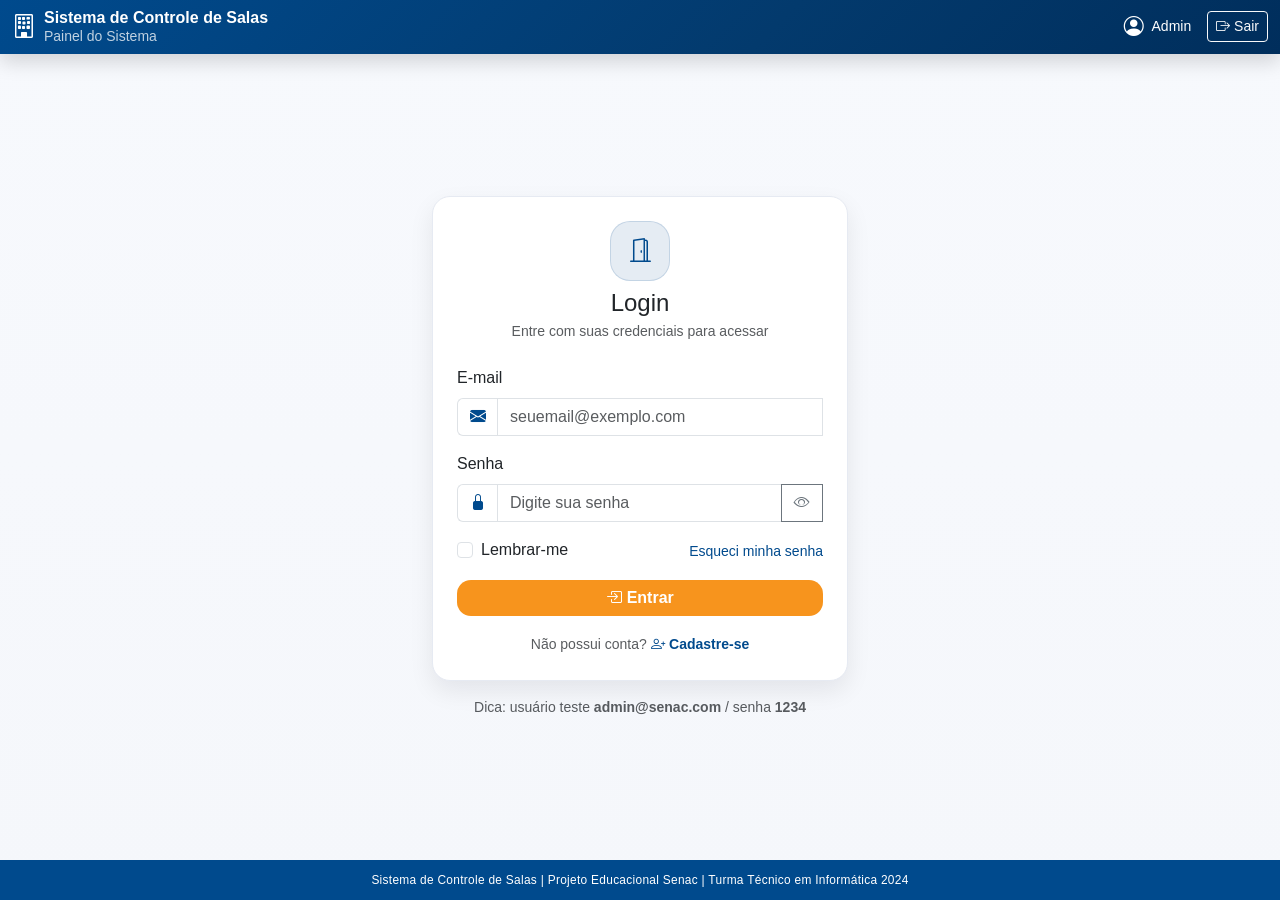
<file: index.html>
<!doctype html>
<html lang="pt-br">
  <head>
    <meta charset="UTF-8" />
    <meta name="viewport" content="width=device-width, initial-scale=1" />
    <title>Login - Sistema de Controle de Salas</title>

    <!-- Bootstrap 5 -->
    <link
      href="https://cdn.jsdelivr.net/npm/bootstrap@5.3.2/dist/css/bootstrap.min.css"
      rel="stylesheet"
    />
    <!-- Bootstrap Icons -->
    <link
      href="https://cdn.jsdelivr.net/npm/bootstrap-icons/font/bootstrap-icons.css"
      rel="stylesheet"
    />

    <!-- CSS do projeto (style.css) -->
    <link rel="stylesheet" href="assets/css/style.css" />
  </head>

  <body>
    <!-- Header -->
    <div id="app-header"></div>

    <!-- Corpo -->
    <main
      class="flex-grow-1 d-flex align-items-center justify-content-center px-3 py-4"
    >
      <div class="col-12 col-sm-10 col-md-7 col-lg-4">
        <div class="app-card p-4">
          <!-- Título -->
          <div class="text-center mb-4">
            <div class="app-icon-badge mx-auto mb-2">
              <i class="bi bi-door-open"></i>
            </div>
            <h4 class="mb-1">Login</h4>
            <div class="small text-muted">
              Entre com suas credenciais para acessar
            </div>
          </div>

          <!-- Erro padrão -->
          <div id="loginError" class="alert alert-danger d-none" role="alert">
            <i class="bi bi-exclamation-triangle"></i>
            E-mail ou senha inválidos.
          </div>

          <form id="loginForm" novalidate>
            <!-- Email -->
            <div class="mb-3">
              <label for="email" class="form-label">E-mail</label>
              <div class="input-group">
                <span class="input-group-text app-input-icon">
                  <i class="bi bi-envelope-fill"></i>
                </span>
                <input
                  type="email"
                  class="form-control"
                  id="email"
                  placeholder="seuemail@exemplo.com"
                  required
                />
                <div class="invalid-feedback">Informe um e-mail válido.</div>
              </div>
            </div>

            <!-- Senha -->
            <div class="mb-3">
              <label for="password" class="form-label">Senha</label>
              <div class="input-group">
                <span class="input-group-text app-input-icon">
                  <i class="bi bi-lock-fill"></i>
                </span>
                <input
                  type="password"
                  class="form-control"
                  id="password"
                  placeholder="Digite sua senha"
                  minlength="4"
                  required
                />
                <button
                  class="btn btn-outline-secondary"
                  type="button"
                  id="btnTogglePass"
                  aria-label="Mostrar/ocultar senha"
                >
                  <i class="bi bi-eye"></i>
                </button>
                <div class="invalid-feedback">
                  Informe sua senha (mín. 4 caracteres).
                </div>
              </div>
            </div>

            <!-- Lembrar-me / Esqueci -->
            <div class="d-flex align-items-center justify-content-between mb-3">
              <div class="form-check">
                <input
                  class="form-check-input"
                  type="checkbox"
                  id="rememberMe"
                />
                <label class="form-check-label" for="rememberMe"
                  >Lembrar-me</label
                >
              </div>

              <a href="#" class="small text-decoration-none"
                >Esqueci minha senha</a
              >
            </div>

            <!-- Botão -->
            <div class="d-grid mb-3">
              <button type="submit" class="btn app-btn-primary">
                <i class="bi bi-box-arrow-in-right"></i> Entrar
              </button>
            </div>

            <!-- Cadastro -->
            <div class="text-center">
              <span class="small text-muted">Não possui conta?</span>
              <a
                href="cadastro.html"
                class="small fw-semibold text-decoration-none"
              >
                <i class="bi bi-person-plus"></i> Cadastre-se
              </a>
            </div>
          </form>
        </div>

        <div class="text-center mt-3 small text-muted">
          Dica: usuário teste <span class="fw-semibold">admin@senac.com</span> /
          senha <span class="fw-semibold">1234</span>
        </div>
      </div>
    </main>

    <!-- Footer (componente padrão) -->
    <div id="app-footer"></div>

    <script src="https://cdn.jsdelivr.net/npm/bootstrap@5.3.2/dist/js/bootstrap.bundle.min.js"></script>

    <script>
      // ====== Carregar componente Footer ======
      async function loadComponent(id, file) {
        const el = document.getElementById(id);
        const res = await fetch(file);
        el.innerHTML = await res.text();
      }
      loadComponent("app-footer", "components/footer.html");

      // ====== Mostrar/Ocultar senha ======
      const btnTogglePass = document.getElementById("btnTogglePass");
      const passwordInput = document.getElementById("password");
      btnTogglePass.addEventListener("click", () => {
        const isPass = passwordInput.type === "password";
        passwordInput.type = isPass ? "text" : "password";
        btnTogglePass.innerHTML = isPass
          ? '<i class="bi bi-eye-slash"></i>'
          : '<i class="bi bi-eye"></i>';
      });

      // ====== Carregar componente Header ======
      async function loadComponent(id, file) {
        const el = document.getElementById(id);
        const res = await fetch(file);
        el.innerHTML = await res.text();
      }
      loadComponent("app-header", "components/header.html");
      // Logout padrão
      document.addEventListener("click", function (e) {
        if (e.target.closest("#btnLogout")) {
          localStorage.removeItem("auth");
          window.location.href = "index.html";
        }
      });

      // ====== Validação + Login (mock) ======
      const form = document.getElementById("loginForm");
      form.addEventListener("submit", (event) => {
        event.preventDefault();

        // validação bootstrap
        if (!form.checkValidity()) {
          form.classList.add("was-validated");
          return;
        }

        const email = document.getElementById("email").value.trim();
        const senha = document.getElementById("password").value;

        // Mock de login
        if (email === "admin@senac.com" && senha === "1234") {
          localStorage.setItem("auth", "true");
          window.location.href = "dashboard.html";
        } else {
          document.getElementById("loginError").classList.remove("d-none");
        }
      });
    </script>
  </body>
</html>
</file>
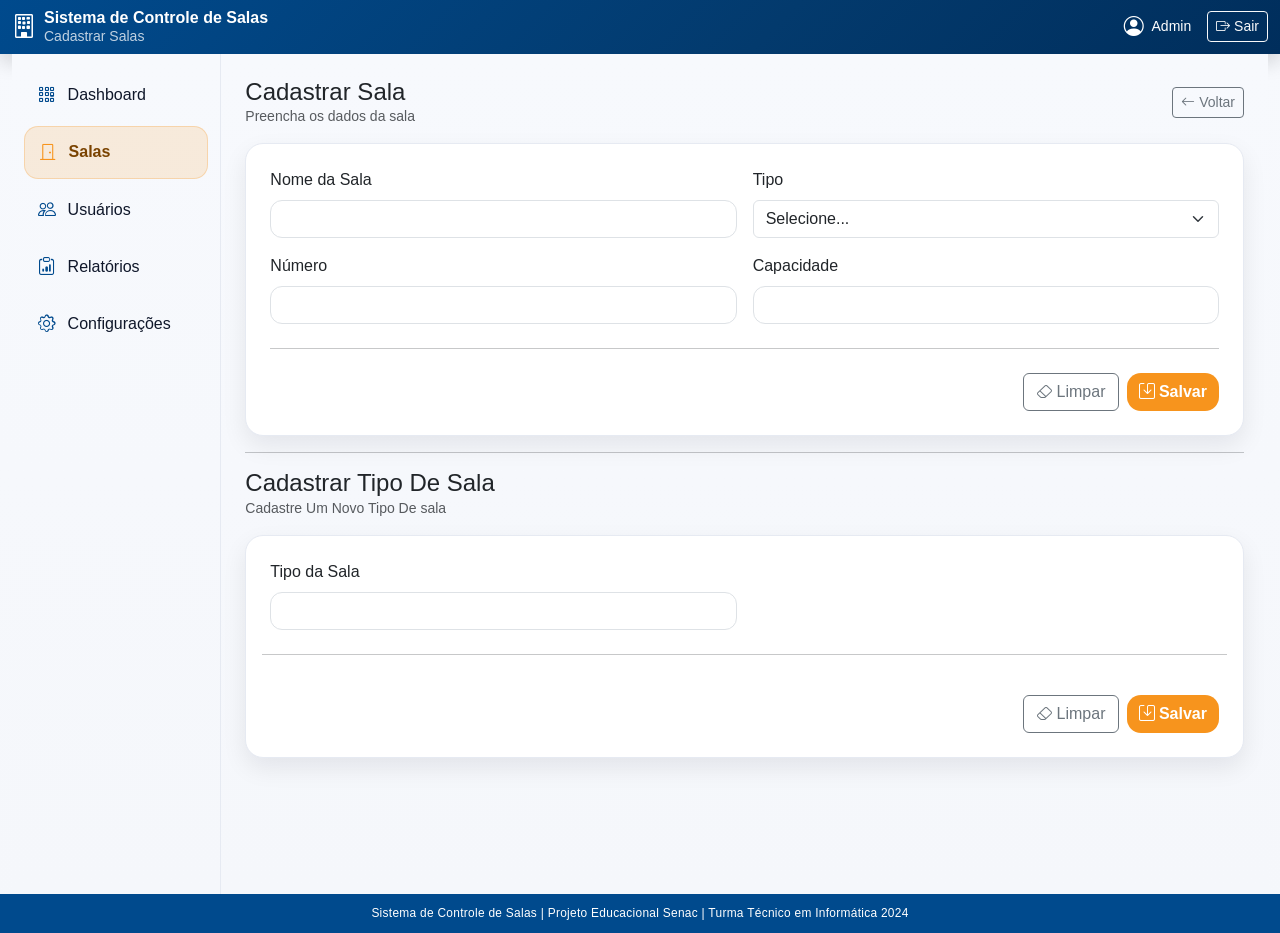
<file: cadastrosalas.html>
<!doctype html>
<html lang="pt-br">

<head>
    <meta charset="UTF-8" />
    <meta name="viewport" content="width=device-width, initial-scale=1" />
    <title>Cadastrar Salas</title>

    <!-- Bootstrap -->
    <link href="https://cdn.jsdelivr.net/npm/bootstrap@5.3.2/dist/css/bootstrap.min.css" rel="stylesheet" />
    <link href="https://cdn.jsdelivr.net/npm/bootstrap-icons/font/bootstrap-icons.css" rel="stylesheet" />

    <link rel="stylesheet" href="assets/css/style.css" />

    <script>
        (function () {
            const tema = localStorage.getItem("tema") || "light";
            document.documentElement.setAttribute("data-bs-theme", tema);
        })();
    </script>
</head>

<body>

    <!-- HEADER -->
    <div id="app-header"></div>

    <main class="flex-grow-1">
        <div class="container-fluid">
            <div class="row g-0">

                <!-- SIDEBAR -->
                <aside class="col-12 col-md-3 col-lg-2 app-sidebar">
                    <nav class="app-sidebar-nav">

                        <a class="app-side-link" href="dashboard.html">
                            <i class="bi bi-grid-3x3-gap"></i>
                            <span>Dashboard</span>
                        </a>

                        <a class="app-side-link active" href="salas.html">
                            <i class="bi bi-door-closed"></i>
                            <span>Salas</span>
                        </a>

                        <a class="app-side-link" href="usuarios.html">
                            <i class="bi bi-people"></i>
                            <span>Usuários</span>
                        </a>

                        <a class="app-side-link" href="relatorios.html">
                            <i class="bi bi-clipboard-data"></i>
                            <span>Relatórios</span>
                        </a>

                        <a class="app-side-link" href="configuracao.html">
                            <i class="bi bi-gear"></i>
                            <span>Configurações</span>
                        </a>

                    </nav>
                </aside>

                <!-- CONTEÚDO -->
                <section class="col-12 col-md-9 col-lg-10 p-3 p-md-4 app-content">

                    <!-- TOPO -->
                    <div class="d-flex justify-content-between align-items-center mb-3">
                        <div>
                            <h4 class="mb-0">Cadastrar Sala</h4>
                            <div class="small text-muted">
                                Preencha os dados da sala
                            </div>
                        </div>

                        <a href="salas.html" class="btn btn-outline-secondary btn-sm">
                            <i class="bi bi-arrow-left"></i> Voltar
                        </a>
                    </div>

                    <!-- CARD -->
                    <div class="app-card p-4">

                        <!-- Mensagens -->
                        <div id="msgOk" class="alert alert-success d-none">
                            Sala cadastrada com sucesso!
                        </div>

                        <div id="msgErro" class="alert alert-danger d-none">
                            Preencha os campos corretamente.
                        </div>

                        <form id="formSala" novalidate>
                            <div class="row g-3">

                                <!-- Nome -->
                                <div class="col-12 col-md-6">
                                    <label class="form-label">Nome da Sala</label>
                                    <input type="text" id="nome" class="form-control" required minlength="3">
                                    <div class="invalid-feedback">Informe o nome.</div>
                                </div>

                                <!-- Tipo -->
                                <div class="col-12 col-md-6">
                                    <label class="form-label">Tipo</label>
                                    <select id="tipo" class="form-select" required>
                                        <option value="">Selecione...</option>
                                        <option value="sala">Sala comum</option>
                                        <option value="laboratorio">Laboratório</option>
                                        <option value="auditorio">Auditório</option>
                                    </select>
                                    <div class="invalid-feedback">Selecione o tipo.</div>
                                </div>

                                <!-- Número -->
                                <div class="col-12 col-md-6">
                                    <label class="form-label">Número</label>
                                    <input type="number" id="numero" class="form-control" required>
                                </div>

                                <!-- Capacidade -->
                                <div class="col-12 col-md-6">
                                    <label class="form-label">Capacidade</label>
                                    <input type="number" id="capacidade" class="form-control" required>
                                </div>

                            </div>

            

                            <hr class="my-4">

                            <div class="d-flex justify-content-end gap-2">
                                <button type="reset" class="btn btn-outline-secondary">
                                    <i class="bi bi-eraser"></i> Limpar
                                </button>

                                <button type="submit" class="btn app-btn-primary">
                                    <i class="bi bi-save"></i> Salvar
                                </button>
                            </div>

                        </form>
                    </div>


                            <hr>



                        <!-- -->
                    <div class="d-flex justify-content-between align-items-center mb-3">
                        <div>
                            <h4 class="mb-0">Cadastrar Tipo De Sala</h4>
                            <div class="small text-muted">
                                Cadastre Um Novo Tipo De sala
                            </div>
                        </div>
                    </div>







                    <!-- CARD  Tipo Sala-->
                    <div class="app-card p-4">

                        <!-- Mensagens -->
                        <div id="msgOk" class="alert alert-success d-none">
                            Sala cadastrada com sucesso!
                        </div>

                        <div id="msgErro" class="alert alert-danger d-none">
                            Preencha os campos corretamente.
                        </div>

                        <form id="formTipoSala" novalidate>
                            <div class="row g-3">

                                <!-- TipoSala -->
                                <div class="col-12 col-md-6">
                                    <label class="form-label">Tipo da Sala</label>
                                    <input type="text" id="nome" class="form-control" required minlength="3">
                                    <div class="invalid-feedback">Informe o novo Tipo De Sala.</div>
                                </div>

                                      <hr class="my-4">

                            <div class="d-flex justify-content-end gap-2">
                                <button type="reset" class="btn btn-outline-secondary">
                                    <i class="bi bi-eraser"></i> Limpar
                                </button>

                                <button type="submit" class="btn app-btn-primary">
                                    <i class="bi bi-save"></i> Salvar
                                </button>
                            </div>
                             



                               

                            </div>
                        </form>
                    </div>
                     







                </section>
            </div>
               



























             
                     





























        </div>
    </main>

    <!-- FOOTER -->
    <div id="app-footer"></div>

    <!-- SCRIPT ORIGINAL (mantido) -->
    <script>

      // ====== Loader de componentes ======
    async function loadComponent(id, file) {
      const el = document.getElementById(id);
      const res = await fetch(file);
      el.innerHTML = await res.text();
    }

    loadComponent("app-header", "components/header.html").then(() => {
      const pageTitle = document.getElementById("pageTitle");
      if (pageTitle) pageTitle.textContent = "Cadastrar Salas";
    });
    loadComponent("app-footer", "components/footer.html");

   
        const KEY_SALAS = "salas";

        function carregarSalas() {
            return JSON.parse(localStorage.getItem(KEY_SALAS)) || [];
        }

        function salvarSalas(lista) {
            localStorage.setItem(KEY_SALAS, JSON.stringify(lista));
        }

        function mostrarMsg(tipo) {
            document.getElementById("msgOk").classList.add("d-none");
            document.getElementById("msgErro").classList.add("d-none");

            if (tipo === "ok") {
                document.getElementById("msgOk").classList.remove("d-none");
            } else {
                document.getElementById("msgErro").classList.remove("d-none");
            }
        }

        const form = document.getElementById("formSala");

        form.addEventListener("submit", function (e) {
            e.preventDefault();

            if (!form.checkValidity()) {
                form.classList.add("was-validated");
                mostrarMsg("erro");
                return;
            }

            const novaSala = {
                id: Date.now(),
                nome: document.getElementById("nome").value.trim(),
                tipo: document.getElementById("tipo").value,
                numero: Number(document.getElementById("numero").value),
                capacidade: Number(document.getElementById("capacidade").value)
            };

            const lista = carregarSalas();

            const existe = lista.some(s => s.numero === novaSala.numero);
            if (existe) {
                alert("Já existe uma sala com esse número.");
                return;
            }

            lista.push(novaSala);
            salvarSalas(lista);

            form.reset();
            form.classList.remove("was-validated");

            mostrarMsg("ok");

            setTimeout(() => {
                window.location.href = "salas.html";
            }, 800);
        });
    </script>

</body>

</html>
</file>
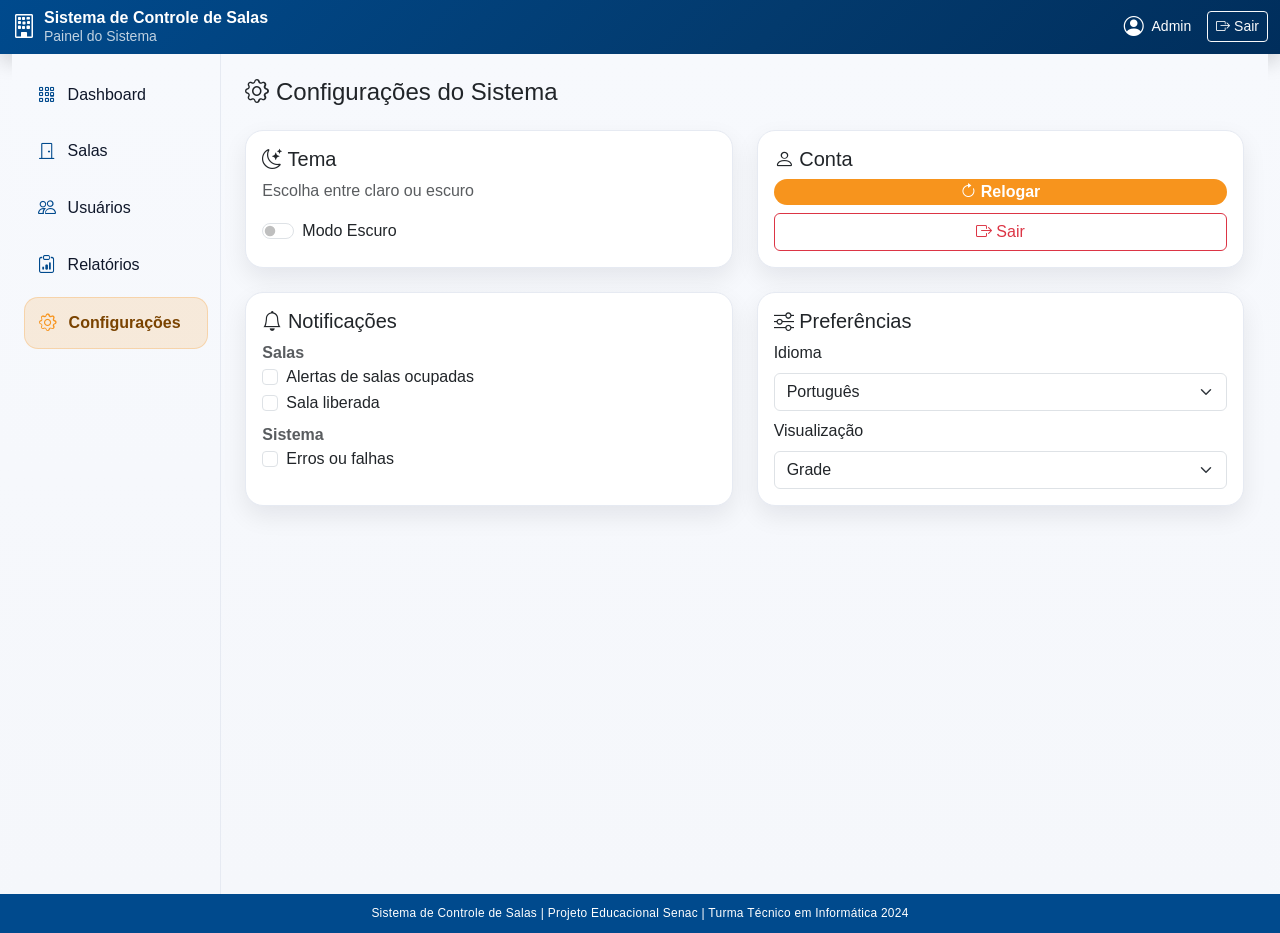
<file: configuracao.html>
<!doctype html>
<html lang="pt-br">
 
<head>
    <meta charset="UTF-8" />
    <meta name="viewport" content="width=device-width, initial-scale=1" />
    <title>Configurações - Sistema</title>
 
    <!-- TEMA GLOBAL -->
    <script>
        (function () {
            const tema = localStorage.getItem("tema") || "light";
            document.documentElement.setAttribute("data-bs-theme", tema);
        })();
    </script>
 
    <!-- Bootstrap -->
    <link href="https://cdn.jsdelivr.net/npm/bootstrap@5.3.2/dist/css/bootstrap.min.css" rel="stylesheet" />
 
    <!-- Icons -->
    <link href="https://cdn.jsdelivr.net/npm/bootstrap-icons/font/bootstrap-icons.css" rel="stylesheet" />
 
    <!-- CSS -->
    <link rel="stylesheet" href="assets/css/style.css" />
</head>
 
<body>
 
    <div id="app-header"></div>
 
    <main class="flex-grow-1">
        <div class="container-fluid">
            <div class="row g-0">
 
                <!-- MENU PADRÃO (IGUAL SALAS) -->
                <aside class="col-12 col-md-3 col-lg-2 app-sidebar">
                    <nav class="app-sidebar-nav">
                        <a class="app-side-link" href="dashboard.html">
                            <i class="bi bi-grid-3x3-gap"></i>
                            <span>Dashboard</span>
                        </a>
 
                        <a class="app-side-link" href="salas.html">
                            <i class="bi bi-door-closed"></i>
                            <span>Salas</span>
                        </a>
 
                        <a class="app-side-link" href="usuarios.html">
                            <i class="bi bi-people"></i>
                            <span>Usuários</span>
                        </a>
 
                        <a class="app-side-link" href="relatorios.html">
                            <i class="bi bi-clipboard-data"></i>
                            <span>Relatórios</span>
                        </a>
 
                        <a class="app-side-link active" href="configuracao.html">
                            <i class="bi bi-gear"></i>
                            <span>Configurações</span>
                        </a>
                    </nav>
                </aside>
 
                <!-- CONTEÚDO -->
                <section class="col-12 col-md-9 col-lg-10 p-3 p-md-4 app-content">
 
                    <h4 class="mb-4">
                        <i class="bi bi-gear"></i> Configurações do Sistema
                    </h4>
 
                    <div class="row g-4">
 
                        <!-- TEMA -->
                        <div class="col-md-6">
                            <div class="app-card p-3 h-100">
                                <h5><i class="bi bi-moon-stars"></i> Tema</h5>
                                <p class="text-muted">Escolha entre claro ou escuro</p>
 
                                <div class="form-check form-switch">
                                    <input class="form-check-input" type="checkbox" id="themeSwitch">
                                    <label class="form-check-label">Modo Escuro</label>
                                </div>
                            </div>
                        </div>
 
                        <!-- CONTA -->
                        <div class="col-md-6">
                            <div class="app-card p-3 h-100">
                                <h5><i class="bi bi-person"></i> Conta</h5>
 
                                <button class="app-btn app-btn-primary w-100 mb-2">
                                    <i class="bi bi-arrow-clockwise"></i> Relogar
                                </button>
 
                                <button class="btn btn-outline-danger w-100">
                                    <i class="bi bi-box-arrow-right"></i> Sair
                                </button>
                            </div>
                        </div>
 
                        <!-- NOTIFICAÇÕES -->
                        <div class="col-md-6 d-flex">
                            <div class="app-card p-3 w-100">
                                <h5><i class="bi bi-bell"></i> Notificações</h5>
 
                                <div class="mb-2">
                                    <strong class="text-muted">Salas</strong>
 
                                    <div class="form-check">
                                        <input class="form-check-input" type="checkbox">
                                        <label class="form-check-label">Alertas de salas ocupadas</label>
                                    </div>
 
                                    <div class="form-check">
                                        <input class="form-check-input" type="checkbox">
                                        <label class="form-check-label">Sala liberada</label>
                                    </div>
                                </div>
 
                                <div class="mb-2">
                                    <strong class="text-muted">Sistema</strong>
 
                                    <div class="form-check">
                                        <input class="form-check-input" type="checkbox">
                                        <label class="form-check-label">Erros ou falhas</label>
                                    </div>
                                </div>
                            </div>
                        </div>
 
                        <!-- PREFERÊNCIAS -->
                        <div class="col-md-6">
                            <div class="app-card p-3 h-100">
                                <h5><i class="bi bi-sliders"></i> Preferências</h5>
 
                                <label class="form-label">Idioma</label>
                                <select class="form-select mb-2">
                                    <option>Português</option>
                                    <option>Inglês</option>
                                </select>
 
                                <label class="form-label">Visualização</label>
                                <select class="form-select">
                                    <option>Grade</option>
                                    <option>Lista</option>
                                </select>
                            </div>
                        </div>
 
                    </div>
 
                </section>
            </div>
        </div>
    </main>
 
    <div id="app-footer"></div>
 
    <!-- Bootstrap -->
    <script src="https://cdn.jsdelivr.net/npm/bootstrap@5.3.2/dist/js/bootstrap.bundle.min.js"></script>
 
    <!-- COMPONENTES -->
    <script>
        async function loadComponent(id, file) {
            const el = document.getElementById(id);
            const res = await fetch(file);
            el.innerHTML = await res.text();
        }
 
        loadComponent("app-header", "components/header.html");
        loadComponent("app-footer", "components/footer.html");
    </script>
 
    <!-- SCRIPT TEMA -->
    <script>
        const themeSwitch = document.getElementById("themeSwitch");
 
        const temaAtual = localStorage.getItem("tema") || "light";
 
        if (temaAtual === "dark") {
            themeSwitch.checked = true;
        }
 
        themeSwitch.addEventListener("change", () => {
            const novoTema = themeSwitch.checked ? "dark" : "light";
 
            document.documentElement.setAttribute("data-bs-theme", novoTema);
            localStorage.setItem("tema", novoTema);
        });
    </script>
 
</body>
 
</html>
</file>
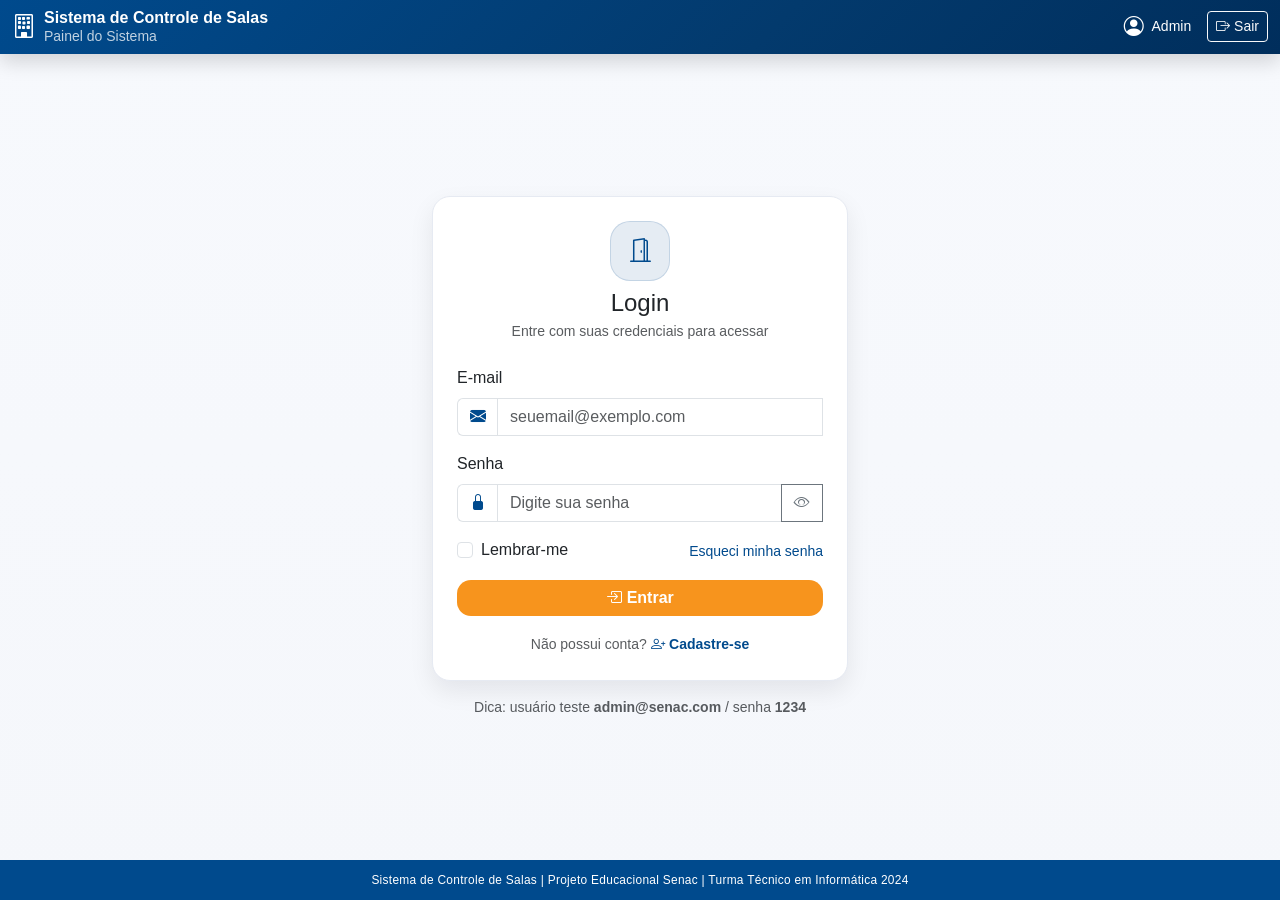
<file: dashboard.html>
<!doctype html>
<html lang="pt-br">

<head>
  <meta charset="UTF-8" />
  <meta name="viewport" content="width=device-width, initial-scale=1" />
  <title>Dashboard - Sistema de Controle de Salas</title>

  <!-- Bootstrap 5 -->
  <link href="https://cdn.jsdelivr.net/npm/bootstrap@5.3.2/dist/css/bootstrap.min.css" rel="stylesheet" />
  <!-- Bootstrap Icons -->
  <link href="https://cdn.jsdelivr.net/npm/bootstrap-icons/font/bootstrap-icons.css" rel="stylesheet" />

  <!-- CSS do projeto -->
  <link rel="stylesheet" href="assets/css/style.css" />

  <script>
    (function () {
      const tema = localStorage.getItem("tema") || "light";
      document.documentElement.setAttribute("data-bs-theme", tema);
    })();
  </script>







</head>

<body>
  <!-- Header (componente) -->
  <div id="app-header"></div>

  <main class="flex-grow-1">
    <div class="container-fluid">
      <div class="row g-0">
        <!-- MENU LATERAL (SIDEBAR) -->
        <aside class="col-12 col-md-3 col-lg-2 app-sidebar">
          <nav class="app-sidebar-nav">
            <a class="app-side-link active" href="dashboard.html">
              <i class="bi bi-grid-3x3-gap"></i>
              <span>Dashboard</span>
            </a>

            <a class="app-side-link" href="salas.html">
              <i class="bi bi-door-closed"></i>
              <span>Salas</span>
            </a>

            <a class="app-side-link" href="usuarios.html">
              <i class="bi bi-people"></i>
              <span>Usuários</span>
            </a>

            <a class="app-side-link" href="relatorios.html">
              <i class="bi bi-clipboard-data"></i>
              <span>Relatórios</span>
            </a>

            <a class="app-side-link" href="configuracao.html">
              <i class="bi bi-gear"></i>
              <span>Configurações</span>
            </a>
          </nav>
        </aside>

        <!-- CONTEÚDO -->
        <section class="col-12 col-md-9 col-lg-10 p-3 p-md-4 app-content">
          <!-- Topo / Ações -->
          <div class="d-flex flex-wrap gap-2 align-items-center justify-content-between mb-3">
            <div>
              <h4 class="mb-0">Dashboard</h4>
              <div class="small text-muted">Visão geral do uso das salas</div>
            </div>

            <div class="d-flex gap-2">
              <button class="btn btn-sm app-btn-primary" id="btnNovaSala">
                <i class="bi bi-plus-circle"></i> Nova Sala
              </button>
            </div>
          </div>

          <!-- KPIs -->
          <div class="row g-3 mb-3">
            <div class="col-12 col-md-6 col-xl-3">
              <div class="app-card p-3">
                <div class="d-flex justify-content-between align-items-center">
                  <div>
                    <div class="small text-muted">Total de salas</div>
                    <div class="fs-3 fw-bold" id="kpiTotal">0</div>
                  </div>

                  <div class="app-icon-badge app-icon-badge--sm kpi-icon kpi-icon--default">
                    <i class="bi bi-door-open"></i>
                  </div>
                </div>
              </div>
            </div>

            <div class="col-12 col-md-6 col-xl-3">
              <div class="app-card p-3">
                <div class="d-flex justify-content-between align-items-center">
                  <div>
                    <div class="small text-muted">Livres</div>
                    <div class="fs-3 fw-bold" id="kpiLivres">0</div>
                  </div>

                  <div class="app-icon-badge app-icon-badge--sm kpi-icon kpi-icon--livre">
                    <i class="bi bi-check-circle"></i>
                  </div>
                </div>
              </div>
            </div>

            <div class="col-12 col-md-6 col-xl-3">
              <div class="app-card p-3">
                <div class="d-flex justify-content-between align-items-center">
                  <div>
                    <div class="small text-muted">Em uso</div>
                    <div class="fs-3 fw-bold" id="kpiEmUso">0</div>
                  </div>

                  <div class="app-icon-badge app-icon-badge--sm kpi-icon kpi-icon--uso">
                    <i class="bi bi-exclamation-circle"></i>
                  </div>
                </div>
              </div>
            </div>

            <div class="col-12 col-md-6 col-xl-3">
              <div class="app-card p-3">
                <div class="d-flex justify-content-between align-items-center">
                  <div>
                    <div class="small text-muted">Manutenção</div>
                    <div class="fs-3 fw-bold" id="kpiUpdates">8</div>
                  </div>

                  <div class="app-icon-badge app-icon-badge--sm kpi-icon kpi-icon--manut">
                    <i class="bi bi-tools"></i>
                  </div>
                </div>
              </div>
            </div>
          </div>
          <!-- AGENDA POR PERÍODO -->
          <div class="row g-3 mb-3">
            <div class="col-12">
              <div class="app-card p-3">
                <div class="d-flex flex-wrap gap-2 align-items-center justify-content-between">
                  <div>
                    <div class="fw-bold">Ocupação por período</div>
                    <div class="small text-muted">
                      Selecione a data e veja as salas ocupadas por turno
                    </div>
                  </div>

                  <!-- Filtros de data -->
                  <div class="d-flex flex-wrap gap-2 align-items-center">
                    <select id="fDia" class="form-select form-select-sm app-date-select" aria-label="Dia"></select>
                    <select id="fMes" class="form-select form-select-sm app-date-select" aria-label="Mês"></select>
                    <select id="fAno" class="form-select form-select-sm app-date-select" aria-label="Ano"></select>

                    <button class="btn btn-sm btn-outline-secondary" id="btnHoje">
                      <i class="bi bi-calendar-event"></i> Hoje
                    </button>

                    <button class="btn btn-sm btn-outline-secondary" id="btnLimparAgenda">
                      <i class="bi bi-eraser"></i> Limpar
                    </button>
                  </div>
                </div>

                <hr class="my-3" />

                <!-- Turnos -->
                <div class="d-flex flex-wrap gap-2 mb-3">
                  <button class="btn btn-sm app-tab active" data-turno="manha" id="tabManha">
                    <i class="bi bi-sunrise"></i> Manhã
                  </button>
                  <button class="btn btn-sm app-tab" data-turno="tarde" id="tabTarde">
                    <i class="bi bi-sun"></i> Tarde
                  </button>
                  <button class="btn btn-sm app-tab" data-turno="noite" id="tabNoite">
                    <i class="bi bi-moon-stars"></i> Noite
                  </button>
                </div>

                <!-- Resultado -->
                <div id="agendaResumo" class="small text-muted mb-2"></div>

                <div class="table-responsive">
                  <table class="table align-middle mb-0">
                    <thead class="small text-muted">
                      <tr>
                        <th>Sala</th>
                        <th>Turma alocada</th>
                        <th class="text-end">Ações</th>
                      </tr>
                    </thead>
                    <tbody id="tbodyAgenda"></tbody>
                  </table>
                </div>
              </div>
            </div>
          </div>
        </section>
      </div>
    </div>
  </main>

  <!-- Footer (componente) -->
  <div id="app-footer"></div>

  <script src="https://cdn.jsdelivr.net/npm/bootstrap@5.3.2/dist/js/bootstrap.bundle.min.js"></script>

  <script>
    // ====== Component loader ======
    async function loadComponent(id, file) {
      const el = document.getElementById(id);
      const res = await fetch(file);
      el.innerHTML = await res.text();
    }

    // Header + Footer
    loadComponent("app-header", "components/header.html").then(() => {
      const pageTitle = document.getElementById("pageTitle");
      if (pageTitle) pageTitle.textContent = "Dashboard";

      const userName = document.getElementById("userName");
      if (userName) userName.textContent = "Admin";
    });

    loadComponent("app-footer", "components/footer.html");

    // Proteção simples
    if (localStorage.getItem("auth") !== "true") {
      window.location.href = "index.html";
    }

    // ====== Dados (mock) ======
    const salasPadrao = [
      {
        id: 1,
        nome: "Sala 01",
        tipo: "Sala",
        capacidade: 30,
        status: "livre",
      },
      { id: 2, nome: "Sala 02", tipo: "Sala", capacidade: 30, status: "uso" },
      {
        id: 3,
        nome: "Laboratório 01",
        tipo: "Lab",
        capacidade: 25,
        status: "livre",
      },
      {
        id: 4,
        nome: "Laboratório 02",
        tipo: "Lab",
        capacidade: 25,
        status: "uso",
      },
      {
        id: 5,
        nome: "Sala Maker",
        tipo: "Especial",
        capacidade: 20,
        status: "livre",
      },
      {
        id: 6,
        nome: "Auditório",
        tipo: "Especial",
        capacidade: 80,
        status: "livre",
      },
    ];

    const KEY = "salas";

    function carregarSalas() {
      const raw = localStorage.getItem(KEY);
      if (!raw) {
        localStorage.setItem(KEY, JSON.stringify(salasPadrao));
        return [...salasPadrao];
      }
      return JSON.parse(raw);
    }

    let salas = carregarSalas();

    function atualizarKPIs(lista) {
      document.getElementById("kpiTotal").textContent = lista.length;
      document.getElementById("kpiLivres").textContent = lista.filter(
        (s) => s.status === "livre",
      ).length;
      document.getElementById("kpiEmUso").textContent = lista.filter(
        (s) => s.status === "uso",
      ).length;
    }

    function render() {
      atualizarKPIs(salas);
      // Mantive aqui simples, porque você ainda vai colar o restante do dashboard completo.
    }

    document.getElementById("btnNovaSala").addEventListener("click", () => {
      alert("Em breve: tela de cadastro de salas.");
    });

    // Logout (delegação)
    document.addEventListener("click", function (e) {
      if (e.target.closest("#btnLogout")) {
        localStorage.removeItem("auth");
        window.location.href = "index.html";
      }
    });

    render();

    // ==================================================
    // AGENDA POR PERÍODO (localStorage)
    // ==================================================
    const KEY_AGENDA = "agenda";

    // Estrutura:
    // agenda = {
    //   "2026-02-27": { manha: [{sala:"Laboratório 01", turma:"SEDUC 2025"}], tarde: [], noite: [] }
    // }

    function getISODate(y, m, d) {
      const mm = String(m).padStart(2, "0");
      const dd = String(d).padStart(2, "0");
      return `${y}-${mm}-${dd}`;
    }

    function loadAgenda() {
      const raw = localStorage.getItem(KEY_AGENDA);
      if (!raw) {
        // seed exemplo
        const today = new Date();
        const y = today.getFullYear();
        const m = today.getMonth() + 1;
        const d = today.getDate();
        const iso = getISODate(y, m, d);

        const seed = {};
        seed[iso] = {
          manha: [
            { sala: "Laboratório 01", turma: "SEDUC 2025" },
            { sala: "Sala 02", turma: "Técnico em Informática" },
          ],
          tarde: [{ sala: "Sala Maker", turma: "Design de Interiores" }],
          noite: [{ sala: "Auditório", turma: "Palestra / Evento" }],
        };

        localStorage.setItem(KEY_AGENDA, JSON.stringify(seed));
        return seed;
      }
      return JSON.parse(raw);
    }

    function saveAgenda(agenda) {
      localStorage.setItem(KEY_AGENDA, JSON.stringify(agenda));
    }

    let agenda = loadAgenda();

    // Estado da UI
    let turnoAtual = "manha";

    // Popula selects de data
    function fillDateSelectors() {
      const sDia = document.getElementById("fDia");
      const sMes = document.getElementById("fMes");
      const sAno = document.getElementById("fAno");

      // Dia 1..31
      sDia.innerHTML = "";
      for (let d = 1; d <= 31; d++) {
        const opt = document.createElement("option");
        opt.value = String(d);
        opt.textContent = String(d).padStart(2, "0");
        sDia.appendChild(opt);
      }

      // Mes 1..12
      const meses = [
        "01 - Jan",
        "02 - Fev",
        "03 - Mar",
        "04 - Abr",
        "05 - Mai",
        "06 - Jun",
        "07 - Jul",
        "08 - Ago",
        "09 - Set",
        "10 - Out",
        "11 - Nov",
        "12 - Dez",
      ];
      sMes.innerHTML = "";
      meses.forEach((txt, idx) => {
        const opt = document.createElement("option");
        opt.value = String(idx + 1);
        opt.textContent = txt;
        sMes.appendChild(opt);
      });

      // Ano (range simples)
      const anoAtual = new Date().getFullYear();
      sAno.innerHTML = "";
      for (let y = anoAtual - 30; y <= anoAtual + 2; y++) {
        const opt = document.createElement("option");
        opt.value = String(y);
        opt.textContent = String(y);
        sAno.appendChild(opt);
      }
    }

    function setTodayInSelectors() {
      const now = new Date();
      document.getElementById("fDia").value = String(now.getDate());
      document.getElementById("fMes").value = String(now.getMonth() + 1);
      document.getElementById("fAno").value = String(now.getFullYear());
    }

    function getSelectedISO() {
      const d = Number(document.getElementById("fDia").value);
      const m = Number(document.getElementById("fMes").value);
      const y = Number(document.getElementById("fAno").value);
      return getISODate(y, m, d);
    }

    function ensureDay(iso) {
      if (!agenda[iso]) {
        agenda[iso] = { manha: [], tarde: [], noite: [] };
        saveAgenda(agenda);
      }
    }

    function badgeOcupacao(qtd) {
      if (qtd > 0) {
        return `<span class="agenda-badge agenda-badge--ocupado"><i class="bi bi-x-circle"></i> ${qtd} ocupada(s)</span>`;
      }
      return `<span class="agenda-badge agenda-badge--livre"><i class="bi bi-check-circle"></i> Livre</span>`;
    }

    function renderAgenda() {
      const iso = getSelectedISO();
      ensureDay(iso);

      const lista = agenda[iso][turnoAtual] || [];
      const turnoLabel =
        turnoAtual === "manha"
          ? "Manhã"
          : turnoAtual === "tarde"
            ? "Tarde"
            : "Noite";

      document.getElementById("agendaResumo").innerHTML =
        `Data: <strong>${iso}</strong> • Período: <strong>${turnoLabel}</strong> • ${badgeOcupacao(lista.length)}`;

      const tbody = document.getElementById("tbodyAgenda");
      if (lista.length === 0) {
        tbody.innerHTML = `
        <tr>
          <td colspan="3" class="text-center text-muted py-4">
            Nenhuma sala ocupada neste período.
          </td>
        </tr>
      `;
        return;
      }

      tbody.innerHTML = lista
        .map(
          (item, idx) => `
      <tr>
        <td class="fw-semibold">${item.sala}</td>
        <td>${item.turma}</td>
        <td class="text-end">
          <button class="btn btn-sm btn-outline-primary" data-action="editarAgenda" data-idx="${idx}">
  <i class="bi bi-pencil"></i> Alterar
</button>
        </td>
      </tr>
    `,
        )
        .join("");
    }

    function setActiveTab(turno) {
      turnoAtual = turno;

      document
        .querySelectorAll(".app-tab")
        .forEach((b) => b.classList.remove("active"));
      const btn = document.querySelector(`.app-tab[data-turno="${turno}"]`);
      if (btn) btn.classList.add("active");

      renderAgenda();
    }

    // Eventos
    function bindAgendaEvents() {
      document
        .getElementById("fDia")
        .addEventListener("change", renderAgenda);
      document
        .getElementById("fMes")
        .addEventListener("change", renderAgenda);
      document
        .getElementById("fAno")
        .addEventListener("change", renderAgenda);

      document.getElementById("btnHoje").addEventListener("click", () => {
        setTodayInSelectors();
        renderAgenda();
      });

      document
        .getElementById("btnLimparAgenda")
        .addEventListener("click", () => {
          const iso = getSelectedISO();
          ensureDay(iso);
          agenda[iso] = { manha: [], tarde: [], noite: [] };
          saveAgenda(agenda);
          renderAgenda();
        });

      document.querySelectorAll(".app-tab").forEach((btn) => {
        btn.addEventListener("click", () =>
          setActiveTab(btn.getAttribute("data-turno")),
        );
      });

      document
        .getElementById("tbodyAgenda")
        .addEventListener("click", (e) => {
          const btn = e.target.closest("button");
          if (!btn) return;

          const action = btn.getAttribute("data-action");
          if (action !== "removerAgenda") return;

          const idx = Number(btn.getAttribute("data-idx"));
          const iso = getSelectedISO();
          ensureDay(iso);

          agenda[iso][turnoAtual].splice(idx, 1);
          saveAgenda(agenda);
          renderAgenda();
        });
    }

    // Init
    fillDateSelectors();
    setTodayInSelectors();
    bindAgendaEvents();
    setActiveTab("manha");
  </script>
</body>

</html>
</file>
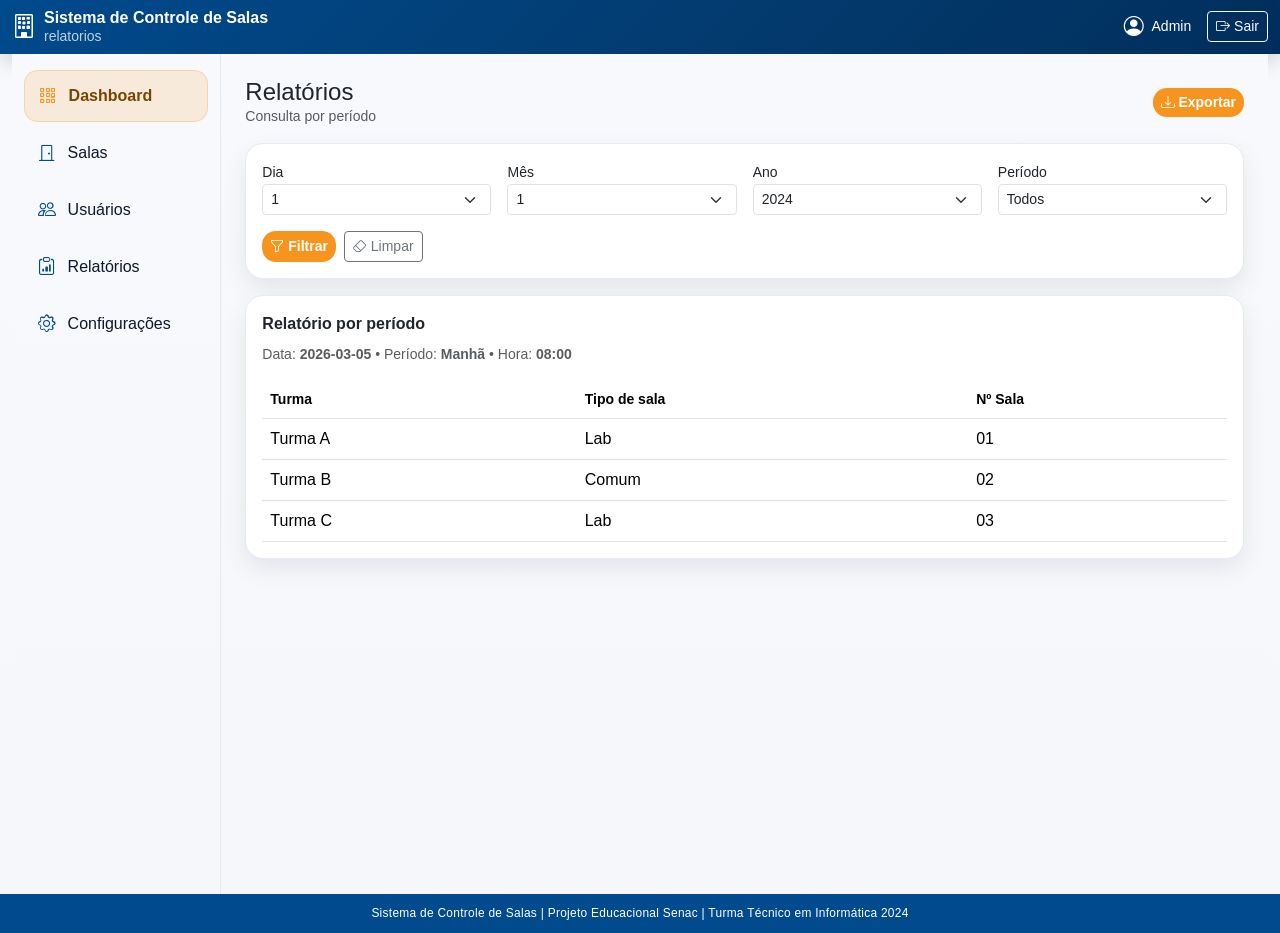
<file: relatorios.html>
<!doctype html>
<html lang="pt-br">

<head>
  <meta charset="UTF-8" />
  <meta name="viewport" content="width=device-width, initial-scale=1" />
  <title>Dashboard - Sistema de Controle de Salas</title>

  <!-- Bootstrap 5 -->
  <link href="https://cdn.jsdelivr.net/npm/bootstrap@5.3.2/dist/css/bootstrap.min.css" rel="stylesheet" />
  <!-- Bootstrap Icons -->
  <link href="https://cdn.jsdelivr.net/npm/bootstrap-icons/font/bootstrap-icons.css" rel="stylesheet" />

  <!-- CSS do projeto -->
  <link rel="stylesheet" href="assets/css/style.css" />

  <script>
    (function () {
      const tema = localStorage.getItem("tema") || "light";
      document.documentElement.setAttribute("data-bs-theme", tema);
    })();
  </script>





</head>

<body>
  <!-- Header (componente) -->
  <div id="app-header"></div>

  <main class="flex-grow-1">
    <div class="container-fluid">
      <div class="row g-0">
        <!-- MENU LATERAL (SIDEBAR) -->
        <aside class="col-12 col-md-3 col-lg-2 app-sidebar">
          <nav class="app-sidebar-nav">
            <a class="app-side-link active" href="dashboard.html">
              <i class="bi bi-grid-3x3-gap"></i>
              <span>Dashboard</span>
            </a>

            <a class="app-side-link" href="salas.html">
              <i class="bi bi-door-closed"></i>
              <span>Salas</span>
            </a>

            <a class="app-side-link" href="usuarios.html">
              <i class="bi bi-people"></i>
              <span>Usuários</span>
            </a>

            <a class="app-side-link" href="relatorios.html">
              <i class="bi bi-clipboard-data"></i>
              <span>Relatórios</span>
            </a>

            <a class="app-side-link" href="configuracao.html">
              <i class="bi bi-gear"></i>
              <span>Configurações</span>
            </a>
          </nav>
        </aside>

        <!-- CONTEÚDO -->
        <section class="col-12 col-md-9 col-lg-10 p-3 p-md-4 app-content">

          <!-- TOPO -->
          <div class="d-flex justify-content-between align-items-center mb-3">
            <div>
              <h4 class="mb-0">Relatórios</h4>
              <div class="small text-muted">Consulta por período</div>
            </div>

            <button class="btn btn-sm app-btn-primary" id="btnExportar">
              <i class="bi bi-download"></i> Exportar
            </button>
          </div>

          <!-- FILTROS (PADRÃO DASHBOARD) -->
          <div class="app-card p-3 mb-3">

            <div class="row g-3">

              <div class="col-md-3">
                <label class="small">Dia</label>
                <select id="fRelDia" class="form-select form-select-sm app-date-select"></select>
              </div>

              <div class="col-md-3">
                <label class="small">Mês</label>
                <select id="fRelMes" class="form-select form-select-sm app-date-select"></select>
              </div>

              <div class="col-md-3">
                <label class="small">Ano</label>
                <select id="fRelAno" class="form-select form-select-sm app-date-select"></select>
              </div>

              <div class="col-md-3">
                <label class="small">Período</label>
                <select id="fRelPeriodo" class="form-select form-select-sm">
                  <option value="">Todos</option>
                  <option value="Manhã">Manhã</option>
                  <option value="Tarde">Tarde</option>
                  <option value="Noite">Noite</option>
                </select>
              </div>

            </div>

            <div class="mt-3 d-flex gap-2">
              <button class="btn btn-sm app-btn-primary" id="btnFiltrarRel">
                <i class="bi bi-funnel"></i> Filtrar
              </button>

              <button class="btn btn-sm btn-outline-secondary" id="btnLimparRel">
                <i class="bi bi-eraser"></i> Limpar
              </button>
            </div>

          </div>

          <!-- RESULTADO -->
          <div class="app-card p-3">

            <div class="fw-bold mb-2">Relatório por período</div>

            <div id="relResumo" class="small text-muted mb-3"></div>

            <div class="table-responsive">
              <table class="table align-middle mb-0">
                <thead class="small text-muted">
                  <tr>
                    <th>Turma</th>
                    <th>Tipo de sala</th>
                    <th>Nº Sala</th>
                  </tr>
                </thead>

                <tbody id="tbodyRelatorio"></tbody>
              </table>
            </div>

          </div>

        </section>
      </div>
    </div>
  </main>

  <!-- Footer (componente) -->
  <div id="app-footer"></div>

  <script src="https://cdn.jsdelivr.net/npm/bootstrap@5.3.2/dist/js/bootstrap.bundle.min.js"></script>




  <script>
    // ==============================
    // DADOS MOCK (PADRÃO SISTEMA)
    // ==============================
    const relDados = [
      { data: "2026-03-05", periodo: "Manhã", hora: "08:00", turma: "Turma A", tipo: "Lab", sala: "01" },
      { data: "2026-03-05", periodo: "Manhã", hora: "10:00", turma: "Turma B", tipo: "Comum", sala: "02" },
      { data: "2026-03-05", periodo: "Tarde", hora: "14:00", turma: "Turma C", tipo: "Lab", sala: "03" }
    ];

    // ==============================
    // POPULAR FILTROS
    // ==============================
    function initFiltros() {
      const dia = document.getElementById("fRelDia");
      const mes = document.getElementById("fRelMes");
      const ano = document.getElementById("fRelAno");

      for (let i = 1; i <= 31; i++) {
        dia.innerHTML += `<option>${i}</option>`;
      }

      for (let i = 1; i <= 12; i++) {
        mes.innerHTML += `<option>${i}</option>`;
      }

      for (let i = 2024; i <= 2027; i++) {
        ano.innerHTML += `<option>${i}</option>`;
      }
    }

    // ==============================
    // RENDER
    // ==============================
    function renderRelatorios(filtro = {}) {
      const tbody = document.getElementById("tbodyRelatorio");
      const resumo = document.getElementById("relResumo");

      tbody.innerHTML = "";

      let dadosFiltrados = relDados.filter(item => {
        if (filtro.periodo && item.periodo !== filtro.periodo) return false;
        return true;
      });

      if (dadosFiltrados.length === 0) {
        resumo.textContent = "Nenhum resultado encontrado.";
        return;
      }

      const ref = dadosFiltrados[0];

      resumo.innerHTML = `
    Data: <strong>${ref.data}</strong> • 
    Período: <strong>${ref.periodo}</strong> • 
    Hora: <strong>${ref.hora}</strong>
  `;

      dadosFiltrados.forEach(item => {
        tbody.innerHTML += `
      <tr>
        <td>${item.turma}</td>
        <td>${item.tipo}</td>
        <td>${item.sala}</td>
      </tr>
    `;
      });
    }

    // ==============================
    // EVENTOS
    // ==============================
    document.getElementById("btnFiltrarRel").addEventListener("click", () => {
      const periodo = document.getElementById("fRelPeriodo").value;

      renderRelatorios({ periodo });
    });

    document.getElementById("btnLimparRel").addEventListener("click", () => {
      document.getElementById("fRelPeriodo").value = "";
      renderRelatorios();
    });

    // ==============================
    // INIT
    // ==============================
    initFiltros();
    renderRelatorios();
  </script>


































  <!-- SCRIPT PRINCIPAL -->
  <script>
    // Função para carregar componentes
    function loadComponent(id, url) {
      return fetch(url)
        .then(response => {
          if (!response.ok) {
            throw new Error("Erro ao carregar: " + url);
          }
          return response.text();
        })
        .then(data => {
          document.getElementById(id).innerHTML = data;
        })
        .catch(error => {
          console.error(error);
          document.getElementById(id).innerHTML = "<p style='color:red;'>Erro ao carregar componente</p>";
        });
    }

    // Carregar Header
    loadComponent("app-header", "components/header.html")
      .then(() => {
        const pageTitle = document.getElementById("pageTitle");
        if (pageTitle) pageTitle.textContent = "relatorios";

        const userName = document.getElementById("userName");
        if (userName) userName.textContent = "Admin";
      });

    // Carregar Footer
    loadComponent("app-footer", "components/footer.html");
  </script>





</body>

</html>
</file>
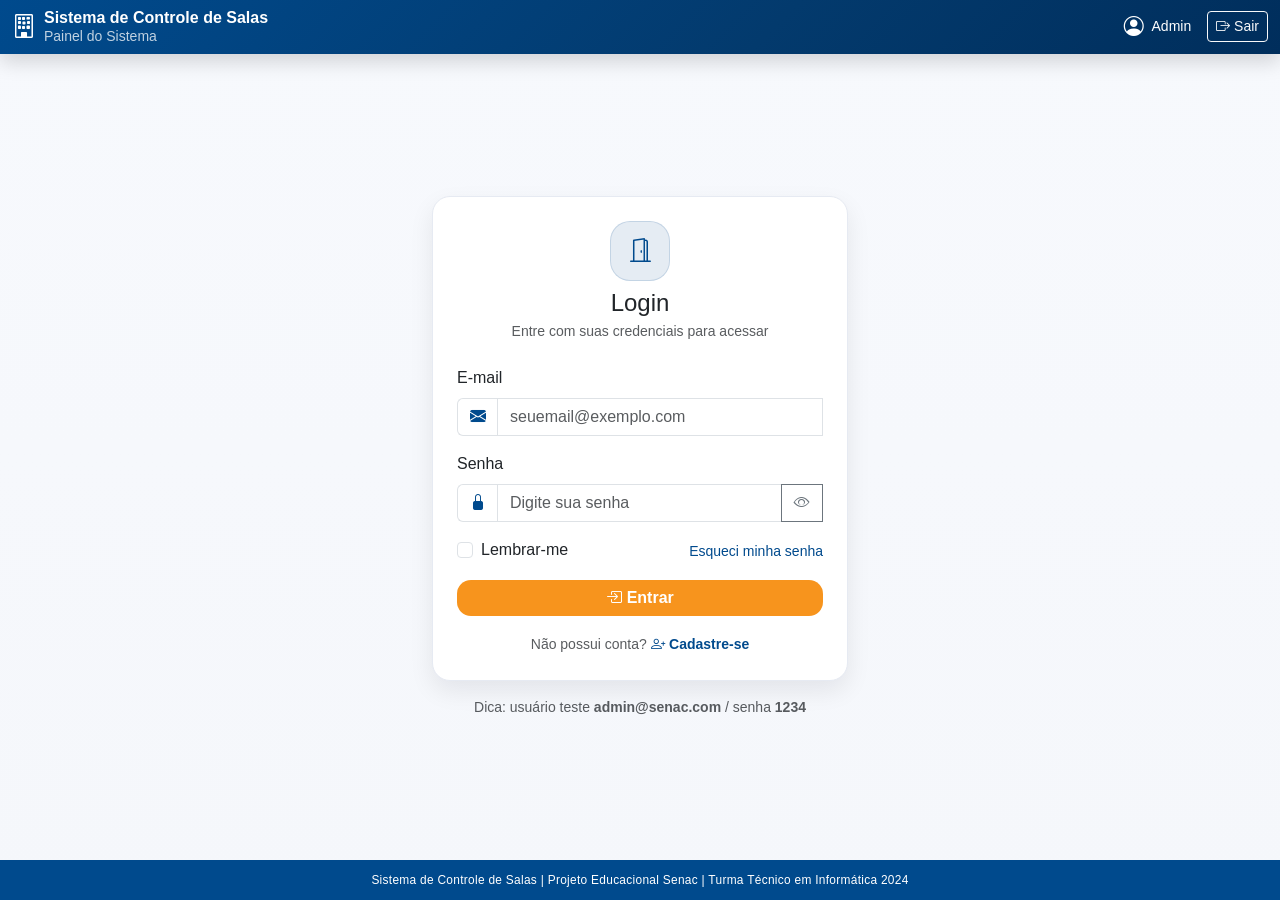
<file: salas.html>
<!doctype html>
<html lang="pt-br">
 
<head>
  <meta charset="UTF-8" />
  <meta name="viewport" content="width=device-width, initial-scale=1" />
  <title>Salas - Sistema de Controle de Salas</title>
 
  <!-- Bootstrap 5 -->
  <link href="https://cdn.jsdelivr.net/npm/bootstrap@5.3.2/dist/css/bootstrap.min.css" rel="stylesheet" />
  <!-- Bootstrap Icons -->
  <link href="https://cdn.jsdelivr.net/npm/bootstrap-icons/font/bootstrap-icons.css" rel="stylesheet" />
 
  <!-- CSS do projeto -->
  <link rel="stylesheet" href="assets/css/style.css" />
  <!-- ===== MODO NOTURNO -> TESTE ===== -->
    <script>
        (function () {
            const tema = localStorage.getItem("tema") || "light";
            document.documentElement.setAttribute("data-bs-theme", tema);
        })();
    </script>
</head>
 
<body>
  <div id="app-header"></div>
 
  <main class="flex-grow-1">
    <div class="container-fluid">
      <div class="row g-0">
 
        <!-- MENU -->
        <aside class="col-12 col-md-3 col-lg-2 app-sidebar">
          <nav class="app-sidebar-nav">
            <a class="app-side-link" href="dashboard.html">
              <i class="bi bi-grid-3x3-gap"></i>
              <span>Dashboard</span>
            </a>
 
            <a class="app-side-link active" href="salas.html">
              <i class="bi bi-door-closed"></i>
              <span>Salas</span>
            </a>
 
            <a class="app-side-link" href="usuarios.html">
              <i class="bi bi-people"></i>
              <span>Usuários</span>
            </a>
            <a class="app-side-link" href="relatorios.html">
              <i class="bi bi-clipboard-data"></i>
              <span>Relatórios</span>
            </a>
 
            <a class="app-side-link" href="config.html">
              <i class="bi bi-gear"></i>
              <span>Configurações</span>
            </a>
          </nav>
        </aside>
 
        <!-- CONTEÚDO -->
        <section class="col-12 col-md-9 col-lg-10 p-3 p-md-4 app-content">
 
          <!-- TOPO -->
          <div class="d-flex justify-content-between mb-3">
            <div>
              <h4 class="mb-0">Salas</h4>
              <div class="small text-muted">
                Gerencie as salas disponíveis
              </div>
            </div>
 
            <button class="btn btn-sm app-btn-primary" id="btnNovaSala">
              <i class="bi bi-plus-circle"></i> Nova Sala
            </button>
          </div>
 
          <!-- FILTROS -->
          <div class="app-card p-3 mb-3">
            <div class="row g-2">
              <div class="col-md-6">
                <input id="buscaSala" type="text" class="form-control" placeholder="Buscar por nome ou tipo..." />
              </div>
 
              <div class="col-md-3">
                <select id="filtroTipo" class="form-select">
                  <option value="todos">Todos os tipos</option>
                  <option value="laboratorio">Laboratório</option>
                  <option value="sala">Sala comum</option>
                  <option value="auditorio">Auditório</option>
                </select>
              </div>
 
              <div class="col-md-3">
                <button id="btnLimpar" class="btn btn-outline-secondary w-100">
                  Limpar
                </button>
              </div>
            </div>
          </div>
 
          <!-- TABELA -->
          <div class="app-card p-3">
            <div class="d-flex justify-content-between mb-2">
              <div class="fw-bold">Lista de Salas</div>
              <div id="totalSalas" class="small text-muted">0 salas</div>
            </div>
 
            <div class="table-responsive">
              <table class="table">
                <thead>
                  <tr>
                    <th>Nome</th>
                    <th>Capacidade</th>
                    <th>Tipo</th>
                    <th class="text-end">Ações</th>
                  </tr>
                </thead>
                <tbody id="tbodySalas"></tbody>
              </table>
            </div>
          </div>
 
        </section>
      </div>
    </div>
  </main>
 
  <div id="app-footer"></div>
 
  <script src="https://cdn.jsdelivr.net/npm/bootstrap@5.3.2/dist/js/bootstrap.bundle.min.js"></script>
 
  <script>
    // ===== COMPONENTES =====
    async function loadComponent(id, file) {
      const el = document.getElementById(id);
      const res = await fetch(file);
      el.innerHTML = await res.text();
    }
 
    loadComponent("app-header", "components/header.html");
    loadComponent("app-footer", "components/footer.html");
 
    // ===== PROTEÇÃO =====
    if (localStorage.getItem("auth") !== "true") {
      window.location.href = "index.html";
    }
 
    // ===== DADOS =====
    const salasPadrao = [
      { id: 1, nome: "Lab Informática 1", capacidade: 30, tipo: "laboratorio" },
      { id: 2, nome: "Sala 101", capacidade: 40, tipo: "sala" },
      { id: 3, nome: "Auditório Principal", capacidade: 100, tipo: "auditorio" },
    ];
 
    const KEY = "salas";
 
    function carregarSalas() {
      const raw = localStorage.getItem(KEY);
      if (!raw) {
        localStorage.setItem(KEY, JSON.stringify(salasPadrao));
        return salasPadrao;
      }
      return JSON.parse(raw);
    }
 
    function salvarSalas(lista) {
      localStorage.setItem(KEY, JSON.stringify(lista));
    }
 
    let salas = carregarSalas();
 
    // ===== BADGE =====
    function badgeTipo(tipo) {
      const map = {
        laboratorio: "text-bg-primary",
        sala: "text-bg-secondary",
        auditorio: "text-bg-success",
      };
 
      return `<span class="badge ${map[tipo]}">${tipo}</span>`;
    }
 
    // ===== RENDER =====
    function renderSalas(lista) {
      document.getElementById("totalSalas").textContent =
        lista.length + " salas";
 
      const html = lista
        .map(
          (s) => `
          <tr>
            <td>${s.nome}</td>
            <td>${s.capacidade}</td>
            <td>${badgeTipo(s.tipo)}</td>
            <td class="text-end">
              <button class="btn btn-sm btn-outline-primary" data-id="${s.id}" data-action="editar">
                Editar
              </button>
              <button class="btn btn-sm btn-outline-danger" data-id="${s.id}" data-action="excluir">
                Excluir
              </button>
            </td>
          </tr>
        `,
        )
        .join("");
 
      document.getElementById("tbodySalas").innerHTML = html;
    }
 
    // ===== FILTROS =====
    function aplicarFiltros() {
      const termo = document.getElementById("buscaSala").value.toLowerCase();
      const tipo = document.getElementById("filtroTipo").value;
 
      let lista = [...salas];
 
      if (termo) {
        lista = lista.filter(
          (s) =>
            s.nome.toLowerCase().includes(termo) ||
            s.tipo.toLowerCase().includes(termo),
        );
      }
 
      if (tipo !== "todos") {
        lista = lista.filter((s) => s.tipo === tipo);
      }
 
      renderSalas(lista);
    }
 
    document
      .getElementById("buscaSala")
      .addEventListener("input", aplicarFiltros);
 
    document
      .getElementById("filtroTipo")
      .addEventListener("change", aplicarFiltros);
 
    document.getElementById("btnLimpar").addEventListener("click", () => {
      document.getElementById("buscaSala").value = "";
      document.getElementById("filtroTipo").value = "todos";
      renderSalas(salas);
    });
 
    // ===== AÇÕES =====
    document
      .getElementById("tbodySalas")
      .addEventListener("click", (e) => {
        const btn = e.target.closest("button");
        if (!btn) return;
 
        const id = Number(btn.dataset.id);
        const action = btn.dataset.action;
 
        const idx = salas.findIndex((s) => s.id === id);
 
        if (action === "excluir") {
          if (confirm("Excluir sala?")) {
            salas.splice(idx, 1);
            salvarSalas(salas);
            aplicarFiltros();
          }
        }
 
        if (action === "editar") {
          alert("(Mock) Editar sala");
        }
      });
 
    // ===== NOVA SALA =====
    document.getElementById("btnNovaSala").addEventListener("click", () => {
      window.location.href = "cadastrosalas.html";
    });
 
    // ===== INIT =====
    renderSalas(salas);
  </script>
</body>
 
</html>
</file>
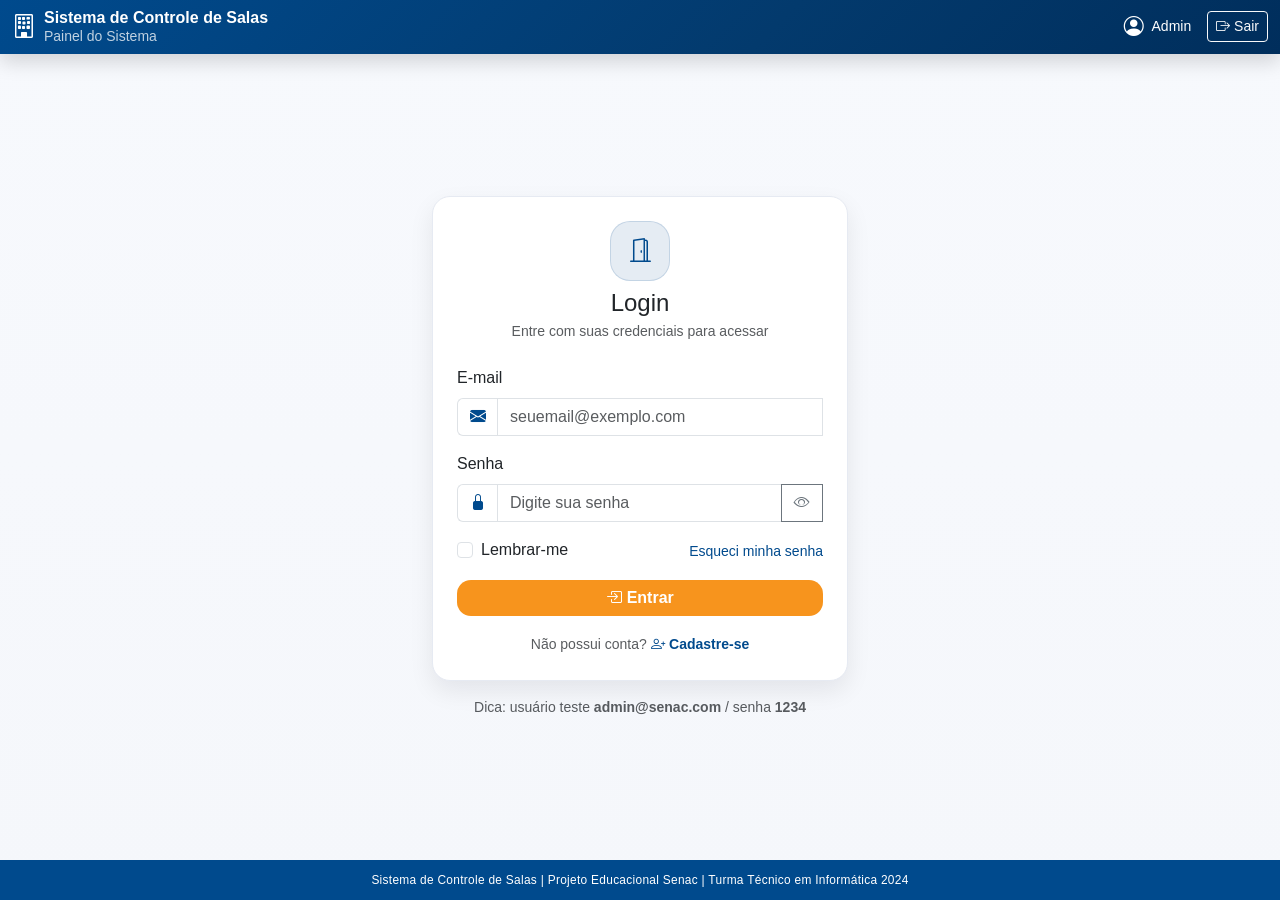
<file: usuarios.html>
<!doctype html>
<html lang="pt-br">

<head>
  <meta charset="UTF-8" />
  <meta name="viewport" content="width=device-width, initial-scale=1" />
  <title>Usuários - Sistema de Controle de Salas</title>

  <!-- Bootstrap 5 -->
  <link href="https://cdn.jsdelivr.net/npm/bootstrap@5.3.2/dist/css/bootstrap.min.css" rel="stylesheet" />
  <!-- Bootstrap Icons -->
  <link href="https://cdn.jsdelivr.net/npm/bootstrap-icons/font/bootstrap-icons.css" rel="stylesheet" />

  <!-- CSS do projeto -->
  <link rel="stylesheet" href="assets/css/style.css" />

  <script>
    (function () {
      const tema = localStorage.getItem("tema") || "light";
      document.documentElement.setAttribute("data-bs-theme", tema);
    })();
  </script>



</head>

<body>
  <!-- Header (componente) -->
  <div id="app-header"></div>

  <main class="flex-grow-1">
    <div class="container-fluid">
      <div class="row g-0">
        <!-- MENU LATERAL -->
        <aside class="col-12 col-md-3 col-lg-2 app-sidebar">
          <nav class="app-sidebar-nav">
            <a class="app-side-link" href="dashboard.html">
              <i class="bi bi-grid-3x3-gap"></i>
              <span>Dashboard</span>
            </a>

            <a class="app-side-link" href="salas.html">
              <i class="bi bi-door-closed"></i>
              <span>Salas</span>
            </a>

            <a class="app-side-link active" href="usuarios.html">
              <i class="bi bi-people"></i>
              <span>Usuários</span>
            </a>

            <a class="app-side-link" href="relatorios.html">
              <i class="bi bi-clipboard-data"></i>
              <span>Relatórios</span>
            </a>

            <a class="app-side-link" href="configuracao.html">
              <i class="bi bi-gear"></i>
              <span>Configurações</span>
            </a>
          </nav>
        </aside>

        <!-- CONTEÚDO -->
        <section class="col-12 col-md-9 col-lg-10 p-3 p-md-4 app-content">
          <!-- Topo / Ações -->
          <div class="d-flex flex-wrap gap-2 align-items-center justify-content-between mb-3">
            <div>
              <h4 class="mb-0">Usuários</h4>
              <div class="small text-muted">
                Gerencie cadastro e níveis de acesso
              </div>
            </div>

            <div class="d-flex gap-2">
              <button class="btn btn-sm app-btn-primary" id="btnNovoUsuario">
                <i class="bi bi-person-plus"></i> Novo Usuário
              </button>
            </div>
          </div>

          <!-- Filtros -->
          <div class="app-card p-3 mb-3">
            <div class="row g-2 align-items-center">
              <div class="col-12 col-md-6">
                <div class="input-group">
                  <span class="input-group-text app-input-icon"><i class="bi bi-search"></i></span>
                  <input id="buscaUsuario" type="text" class="form-control"
                    placeholder="Buscar por nome, cargo ou e-mail..." />
                </div>
              </div>

              <div class="col-6 col-md-3">
                <select id="filtroNivel" class="form-select">
                  <option value="todos">Todos os níveis</option>
                  <option value="admin">Administrador</option>
                  <option value="coordenacao">Coordenação</option>
                  <option value="docente">Docente</option>
                  <option value="recepcao">Recepção</option>
                </select>
              </div>

              <div class="col-6 col-md-3 text-md-end">
                <button id="btnLimpar" class="btn btn-outline-secondary w-100 w-md-auto">
                  <i class="bi bi-arrow-counterclockwise"></i> Limpar
                </button>
              </div>
            </div>
          </div>

          <!-- Tabela -->
          <div class="app-card p-3">
            <div class="d-flex align-items-center justify-content-between mb-2">
              <div class="fw-bold">Lista de Usuários</div>
              <div class="small text-muted" id="totalUsuarios">
                0 usuários
              </div>
            </div>

            <div class="table-responsive">
              <table class="table align-middle mb-0">
                <thead class="small text-muted">
                  <tr>
                    <th>Nome</th>
                    <th>Cargo</th>
                    <th>E-mail</th>
                    <th>Nível</th>
                    <th class="text-end">Ações</th>
                  </tr>
                </thead>
                <tbody id="tbodyUsuarios"></tbody>
              </table>
            </div>
          </div>
        </section>
      </div>
    </div>
  </main>

  <!-- Footer (componente) -->
  <div id="app-footer"></div>

  <script src="https://cdn.jsdelivr.net/npm/bootstrap@5.3.2/dist/js/bootstrap.bundle.min.js"></script>

  <script>
    // ====== Component loader ======
    async function loadComponent(id, file) {
      const el = document.getElementById(id);
      const res = await fetch(file);
      el.innerHTML = await res.text();
    }

    // Header + Footer
    loadComponent("app-header", "components/header.html").then(() => {
      const pageTitle = document.getElementById("pageTitle");
      if (pageTitle) pageTitle.textContent = "Usuários";

      const userName = document.getElementById("userName");
      if (userName) userName.textContent = "Admin";
    });
    loadComponent("app-footer", "components/footer.html");

    // Proteção simples
    if (localStorage.getItem("auth") !== "true") {
      window.location.href = "index.html";
    }

    // ====== Dados (mock) ======
    const usuariosPadrao = [
      {
        id: 1,
        nome: "Admin",
        cargo: "Administrador",
        email: "admin@senac.com",
        nivel: "admin",
      },
      {
        id: 2,
        nome: "Guilherme",
        cargo: "Docente",
        email: "guilherme@senac.com",
        nivel: "docente",
      },
      {
        id: 3,
        nome: "Priscila",
        cargo: "Recepção",
        email: "priscila@senac.com",
        nivel: "recepcao",
      },
      {
        id: 4,
        nome: "Leticia",
        cargo: "Coordenação",
        email: "leticia@senac.com",
        nivel: "coordenacao",
      },
    ];

    const KEY_USERS = "usuarios";
    function carregarUsuarios() {
      const raw = localStorage.getItem(KEY_USERS);
      if (!raw) {
        localStorage.setItem(KEY_USERS, JSON.stringify(usuariosPadrao));
        return [...usuariosPadrao];
      }
      return JSON.parse(raw);
    }
    function salvarUsuarios(lista) {
      localStorage.setItem(KEY_USERS, JSON.stringify(lista));
    }

    let usuarios = carregarUsuarios();

    // ====== Badge nível ======
    function badgeNivel(nivel) {
      const map = {
        admin: {
          label: "Admin",
          cls: "text-bg-danger",
          icon: "bi-shield-lock",
        },
        coordenacao: {
          label: "Coordenação",
          cls: "text-bg-primary",
          icon: "bi-diagram-3",
        },
        docente: {
          label: "Docente",
          cls: "text-bg-success",
          icon: "bi-mortarboard",
        },
        recepcao: {
          label: "Recepção",
          cls: "text-bg-secondary",
          icon: "bi-person-badge",
        },
      };
      const x = map[nivel] || {
        label: "Outro",
        cls: "text-bg-light",
        icon: "bi-person",
      };
      return `<span class="badge ${x.cls}"><i class="bi ${x.icon}"></i> ${x.label}</span>`;
    }

    // ====== Render ======
    function renderUsuarios(lista) {
      document.getElementById("totalUsuarios").textContent =
        `${lista.length} usuários`;

      const html = lista
        .map(
          (u) => `
        <tr>
          <td class="fw-semibold">${u.nome}</td>
          <td>${u.cargo}</td>
          <td>${u.email}</td>
          <td>${badgeNivel(u.nivel)}</td>
          <td class="text-end">
            <button class="btn btn-sm btn-outline-primary" data-action="editar" data-id="${u.id}">
              <i class="bi bi-pencil"></i> Editar
            </button>
            <button class="btn btn-sm btn-outline-danger" data-action="excluir" data-id="${u.id}">
              <i class="bi bi-trash"></i>
            </button>
          </td>
        </tr>
      `,
        )
        .join("");

      document.getElementById("tbodyUsuarios").innerHTML =
        html ||
        `
        <tr>
          <td colspan="5" class="text-center text-muted py-4">Nenhum usuário encontrado.</td>
        </tr>
      `;
    }

    // ====== Filtros ======
    function aplicarFiltros() {
      const termo = document
        .getElementById("buscaUsuario")
        .value.toLowerCase()
        .trim();
      const nivel = document.getElementById("filtroNivel").value;

      let lista = [...usuarios];

      if (termo) {
        lista = lista.filter(
          (u) =>
            u.nome.toLowerCase().includes(termo) ||
            u.cargo.toLowerCase().includes(termo) ||
            u.email.toLowerCase().includes(termo),
        );
      }

      if (nivel !== "todos") {
        lista = lista.filter((u) => u.nivel === nivel);
      }

      renderUsuarios(lista);
    }

    document
      .getElementById("buscaUsuario")
      .addEventListener("input", aplicarFiltros);
    document
      .getElementById("filtroNivel")
      .addEventListener("change", aplicarFiltros);

    document.getElementById("btnLimpar").addEventListener("click", () => {
      document.getElementById("buscaUsuario").value = "";
      document.getElementById("filtroNivel").value = "todos";
      renderUsuarios(usuarios);
    });

    // ====== Ações ======
    document
      .getElementById("tbodyUsuarios")
      .addEventListener("click", (e) => {
        const btn = e.target.closest("button");
        if (!btn) return;

        const action = btn.getAttribute("data-action");
        const id = Number(btn.getAttribute("data-id"));
        const idx = usuarios.findIndex((u) => u.id === id);
        if (idx === -1) return;

        if (action === "editar") {
          const u = usuarios[idx];
          alert(
            `(Mock) Editar usuário:\n${u.nome}\n${u.email}\nNível: ${u.nivel}`,
          );
        }

        if (action === "excluir") {
          const u = usuarios[idx];
          const ok = confirm(`Excluir o usuário "${u.nome}"?`);
          if (!ok) return;

          usuarios.splice(idx, 1);
          salvarUsuarios(usuarios);
          aplicarFiltros();
        }
      });

    // ====== Novo usuário (placeholder) ======
    document
      .getElementById("btnNovoUsuario")
      .addEventListener("click", () => {
        window.location.href = "cadastro.html";
      });

    // Logout (delegação)
    document.addEventListener("click", function (e) {
      if (e.target.closest("#btnLogout")) {
        localStorage.removeItem("auth");
        window.location.href = "login.html";
      }
    });

    // Inicial
    renderUsuarios(usuarios);
  </script>
</body>

</html>
</file>
<file: assets/css/style.css>
/* ==================================================
   VARIÁVEIS GLOBAIS DO SISTEMA
================================================== */
:root {
  /* AZUL SENAC */
  --senac-azul: #004a8d;
  --senac-azul-escuro: #033a6d;
  --senac-azul-profundo: #002e5c;

  /* LARANJA SENAC */
  --senac-laranja: #f7941d;
  --senac-laranja-hover: #e6830f;

  /* STATUS */
  --status-livre: #198754;
  --status-uso: #dc3545;

  /* LAYOUT */
  --bg-principal: #f5f7fb;
  --card: #ffffff;
  --border: #e6eaf2;
  --text: #0f172a;
  --muted: #64748b;

  --radius: 18px;
  --shadow: 0 10px 25px rgba(2, 6, 23, 0.08);

  /* Fundo padrão (para manter 1 fonte de verdade) */
  --bg-gradient: linear-gradient(180deg, #f7f9fd 0%, var(--bg-principal) 100%);
}

/* ==================================================
   BASE DO SISTEMA
================================================== */
body {
  min-height: 100vh;
  display: flex;
  flex-direction: column;
  background: var(--bg-gradient);
  font-family: "Segoe UI", sans-serif;
}

/* ==================================================
   HEADER PADRÃO
================================================== */
.app-header {
  background: linear-gradient(
    135deg,
    var(--senac-azul) 0%,
    var(--senac-azul-escuro) 60%,
    var(--senac-azul-profundo) 100%
  );
  color: #fff;
  box-shadow: 0 8px 20px rgba(0, 0, 0, 0.15);
}

/* ==================================================
   CARD PADRÃO DO SISTEMA
================================================== */
.app-card {
  background: var(--card);
  border: 1px solid var(--border);
  border-radius: var(--radius);
  box-shadow: var(--shadow);
}

/* ==================================================
   ÍCONE (BADGE)
================================================== */
.app-icon-badge {
  width: 60px;
  height: 60px;
  border-radius: 20px;
  display: grid;
  place-items: center;
  font-size: 1.5rem;
  background: rgba(0, 74, 141, 0.1);
  border: 1px solid rgba(0, 74, 141, 0.15);
  color: var(--senac-azul);
}

/* Variante menor (para KPIs do dashboard) */
.app-icon-badge--sm {
  width: 46px;
  height: 46px;
  border-radius: 16px;
  font-size: 1.2rem;
}

/* ==================================================
   BOTÃO PRINCIPAL
================================================== */
.app-btn-primary {
  background: var(--senac-laranja);
  border: none;
  color: #fff;
  font-weight: 600;
  border-radius: 14px;
  transition: all 0.2s ease;
}
.app-btn-primary:hover {
  background: var(--senac-laranja-hover);
  color: #fff;
  transform: translateY(-1px);
}

/* ==================================================
   INPUTS CUSTOM
================================================== */
.app-input-icon {
  background: #fff;
  border-right: 0;
  color: var(--senac-azul);
}

.form-control {
  border-radius: 12px;
}

.form-control:focus {
  box-shadow: 0 0 0 0.2rem rgba(0, 74, 141, 0.15);
  border-color: var(--senac-azul);
}

/* ==================================================
   LINKS
================================================== */
a {
  color: var(--senac-azul);
}
a:hover {
  color: var(--senac-azul-escuro);
}

/* ==================================================
   FOOTER PADRÃO
================================================== */
.app-footer {
  background-color: var(--senac-azul);
  color: #fff;
  text-align: center;
  padding: 0.6rem 0;
  margin-top: auto;
  font-size: 0.85rem;
  letter-spacing: 0.3px;
}

/* ==================================================
   SIDEBAR (MENU LATERAL)
================================================== */
.app-sidebar {
  background: var(--bg-gradient);
  border-right: 1px solid var(--border);
  min-height: calc(100vh - 60px);
  padding: 1rem 0.75rem;
}

/* Conteúdo principal (evita “faixa branca”) */
.app-content {
  background: var(--bg-gradient);
  min-height: calc(100vh - 60px);
}

/* Container interno */
.app-sidebar-nav {
  display: flex;
  flex-direction: column;
  gap: 0.4rem;
}

/* ==================================================
   LINKS DO MENU
================================================== */
.app-side-link {
  display: flex;
  align-items: center;
  gap: 0.7rem;
  padding: 0.75rem 0.9rem;
  border-radius: 14px;
  color: var(--text);
  text-decoration: none;
  font-weight: 500;
  transition: all 0.18s ease;
}

/* Ícones */
.app-side-link i {
  font-size: 1.1rem;
  color: var(--senac-azul);
}

/* Hover */
.app-side-link:hover {
  background: rgba(0, 74, 141, 0.06);
  transform: translateX(3px);
  color: var(--senac-azul);
}

/* Item ativo */
.app-side-link.active {
  background: rgba(247, 148, 29, 0.15);
  border: 1px solid rgba(247, 148, 29, 0.25);
  color: #7a4300;
  font-weight: 600;
}
.app-side-link.active i {
  color: var(--senac-laranja);
}
/* ==================================================
   DASHBOARD - COMPONENTES (SEM INLINE)
================================================== */

.kpi-icon--livre {
  color: var(--status-livre);
  border-color: rgba(25, 135, 84, 0.18);
  background: rgba(25, 135, 84, 0.1);
}

.kpi-icon--uso {
  color: var(--status-uso);
  border-color: rgba(220, 53, 69, 0.16);
  background: rgba(220, 53, 69, 0.08);
}

.kpi-icon--manut {
  color: var(--senac-laranja);
  border-color: rgba(247, 148, 29, 0.22);
  background: rgba(247, 148, 29, 0.12);
}
/* ==================================================
   DASHBOARD - AGENDA POR PERÍODO
================================================== */

.app-date-select {
  min-width: 92px;
}

.app-tab {
  border: 1px solid var(--border);
  background: #ffffff;
  color: var(--text);
  border-radius: 12px;
  font-weight: 600;
  transition: all 0.18s ease;
}

.app-tab:hover {
  transform: translateY(-1px);
  border-color: rgba(0, 74, 141, 0.22);
}

.app-tab.active {
  background: rgba(0, 74, 141, 0.1);
  border-color: rgba(0, 74, 141, 0.22);
  color: var(--senac-azul);
}

.agenda-badge {
  display: inline-flex;
  align-items: center;
  gap: 0.4rem;
  padding: 0.35rem 0.55rem;
  border-radius: 999px;
  font-weight: 600;
  border: 1px solid rgba(0, 0, 0, 0.06);
}

.agenda-badge--ocupado {
  background: rgba(220, 53, 69, 0.08);
  color: var(--status-uso);
  border-color: rgba(220, 53, 69, 0.16);
}

.agenda-badge--livre {
  background: rgba(25, 135, 84, 0.1);
  color: var(--status-livre);
  border-color: rgba(25, 135, 84, 0.18);
}

/* ==================================================
   🌙 DARK MODE (ORGANIZADO)
================================================== */
 
/* TRANSIÇÃO */
body {
  transition: background 0.3s, color 0.3s;
}
 
/* FUNDO GLOBAL */
[data-bs-theme="dark"] body {
  background: #121212 !important;
  color: #ffffff;
}
 
/* CONTEÚDO */
[data-bs-theme="dark"] main,
[data-bs-theme="dark"] .app-content {
  background: #121212;
}
 
/* SIDEBAR */
[data-bs-theme="dark"] .app-sidebar {
  background: #181818;
  border-right: 1px solid #2a2a2a;
}
 
/* CARDS */
[data-bs-theme="dark"] .app-card {
  background: #1e1e1e;
  color: #fff;
  border: 1px solid #2c2c2c;
}
 
/* MENU */
[data-bs-theme="dark"] .app-side-link {
  color: #ccc;
}
 
[data-bs-theme="dark"] .app-side-link:hover {
  background: #2a2a2a;
}
 
[data-bs-theme="dark"] .app-side-link.active {
  background: #004A8D;
  color: #fff;
}
 
/* INPUTS */
[data-bs-theme="dark"] .form-control,
[data-bs-theme="dark"] .form-select {
  background: #2a2a2a;
  color: #fff;
  border-color: #444;
}
 
[data-bs-theme="dark"] .form-control::placeholder {
  color: #aaa;
}
 
/* INPUT ICON */
[data-bs-theme="dark"] .app-input-icon {
  background: #004A8D;
  color: #fff;
}
 
/* BOTÕES */
[data-bs-theme="dark"] .btn-outline-secondary {
  color: #ccc;
  border-color: #555;
}
 
[data-bs-theme="dark"] .btn-outline-secondary:hover {
  background: #333;
}
 
/* TABELAS */
[data-bs-theme="dark"] .table {
  color: #fff;
}
 
[data-bs-theme="dark"] .table thead {
  color: #aaa;
}
 
[data-bs-theme="dark"] .table tbody tr {
  border-color: #2a2a2a;
}









































/* ==================================================
   RESPONSIVIDADE
================================================== */
@media (max-width: 767px) {
  .app-sidebar {
    min-height: auto;
    border-right: none;
    border-bottom: 1px solid var(--border);
  }

  .app-sidebar-nav {
    flex-direction: row;
    overflow-x: auto;
    padding-bottom: 0.5rem;
  }

  .app-side-link {
    white-space: nowrap;
    flex-shrink: 0;
  }
}
</file>
